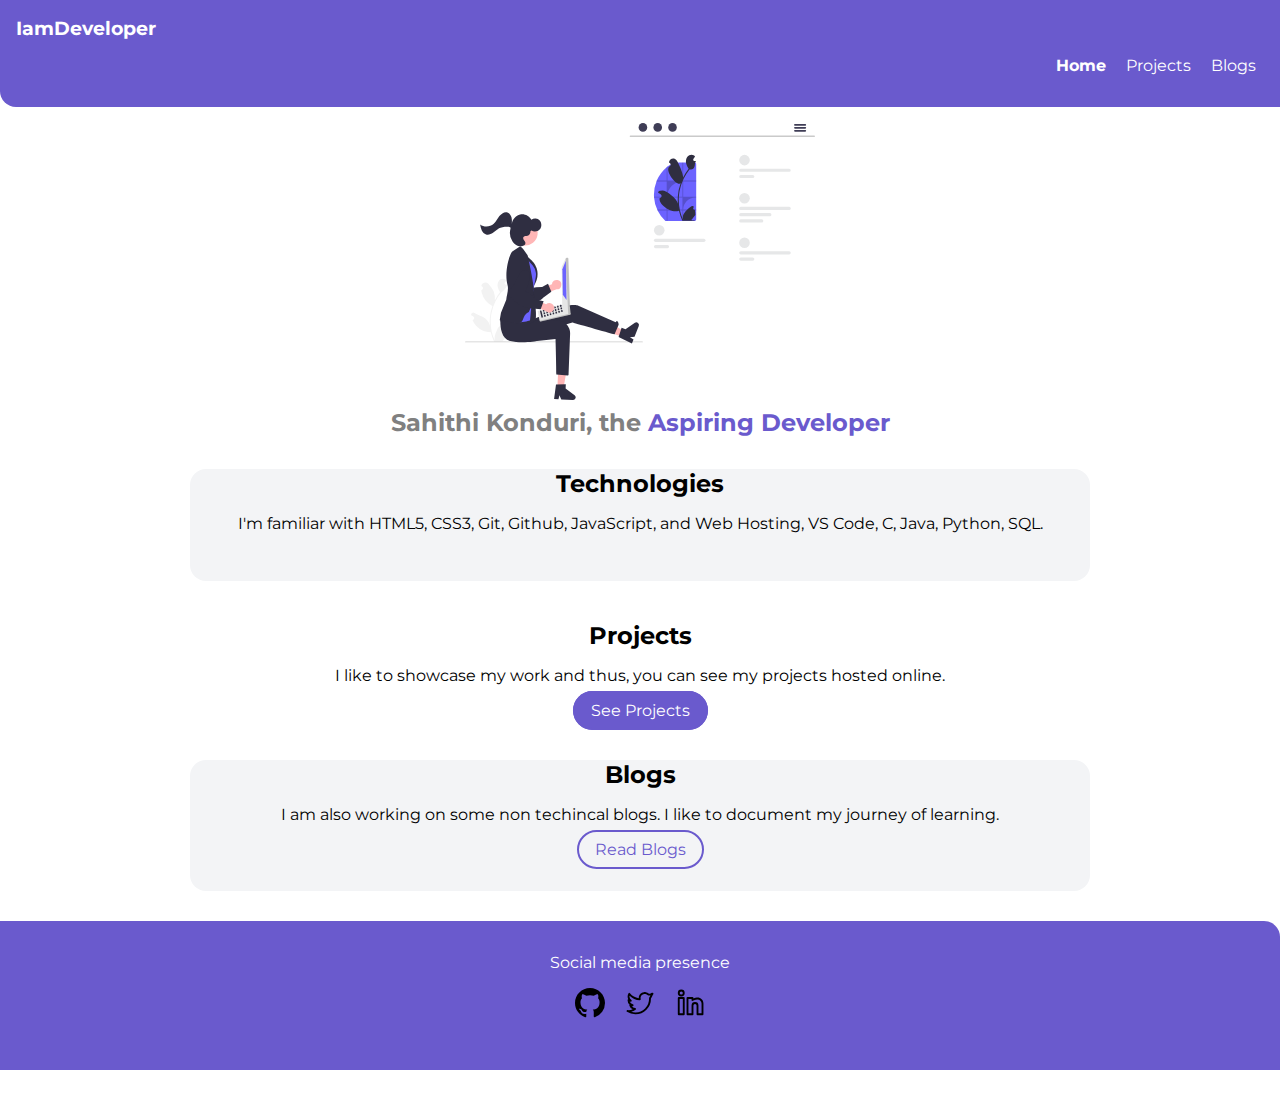
<file: index.html>
<!DOCTYPE html>
<html lang="en">
<head>
    <meta charset="UTF-8">
    <meta http-equiv="X-UA-Compatible" content="IE=edge">
    <meta name="viewport" content="width=device-width, initial-scale=1.0">
    <title>portfolio website</title>
    <link rel="icon" type="image/icon" href="/images/adobe-portfolio.svg">
 
</head>
<body>
    <link href="styles.css" rel="stylesheet"/>
    <nav  class="navigation">
        <div class="nav-brand">IamDeveloper</div>
        <ul class="non-bullet-list nav-pills">
         <li class="list-item-inline">
            <a class="links link-active" href="/" >Home</a>
        </li>
         <li class="list-item-inline">
            <a class=" links" href="/projects.html" >Projects</a>
        </li>
         <li class="list-item-inline">
            <a class="links" href="/blogs.html" >Blogs</a>
        </li>
        </ul>
        </nav>
        <header class="main">
            <img class="main-image" src="images/hero.svg"/>
            <h1 class="main-heading">Sahithi Konduri, the <span class="main-inverted">Aspiring Developer</span></h1>
        </header>
        <section class=".section section-ow center-container">
                <h1>Technologies</h1>
                <p>I'm familiar with HTML5, CSS3, Git, Github, JavaScript, and Web Hosting, VS Code, C, Java, Python, SQL.</p>
        </section>
        <section class=".section center-container"> 
            <h1>Projects</h1>
            <p>I like to showcase my work and thus, you can see my projects hosted online.</p>
            <a class="primary-link" href ="/projects.html">See Projects</a>
        </section>
        <section class=".section section-ow center-container">
            <h1>Blogs</h1>
            <p>I am also working on some non techincal blogs. I like to document my journey of learning.</p>
            <a class="secondary-link" href="/blogs.html">Read Blogs</a> 
        </section>
        <footer class="main-footer">
            <div class="header-footer">Social media presence</div>
            <ul class="non-bullet-list">
                <li class="list-item-inline">
                    <a class="link" href="https://github.com/SahithiKonduri"><img src="images/github.svg"width="30" height="30"></a>
                </li>
                <li class="list-item-inline">
                    <a class="link" href="https://twitter.com/Sahithi_Konduri"><img src="images/twitter-outline.svg" width="30" height="30"></a>
                </li>
                <li class="list-item-inline"> 
                    <a class="link" href="https://www.linkedin.com/in/sahithi-konduri/"><img src="images/linkedin-outline.svg" width="30" height="30"></a>
                </li>
              </ul>
        </footer>
      
</body>
</html>
</file>
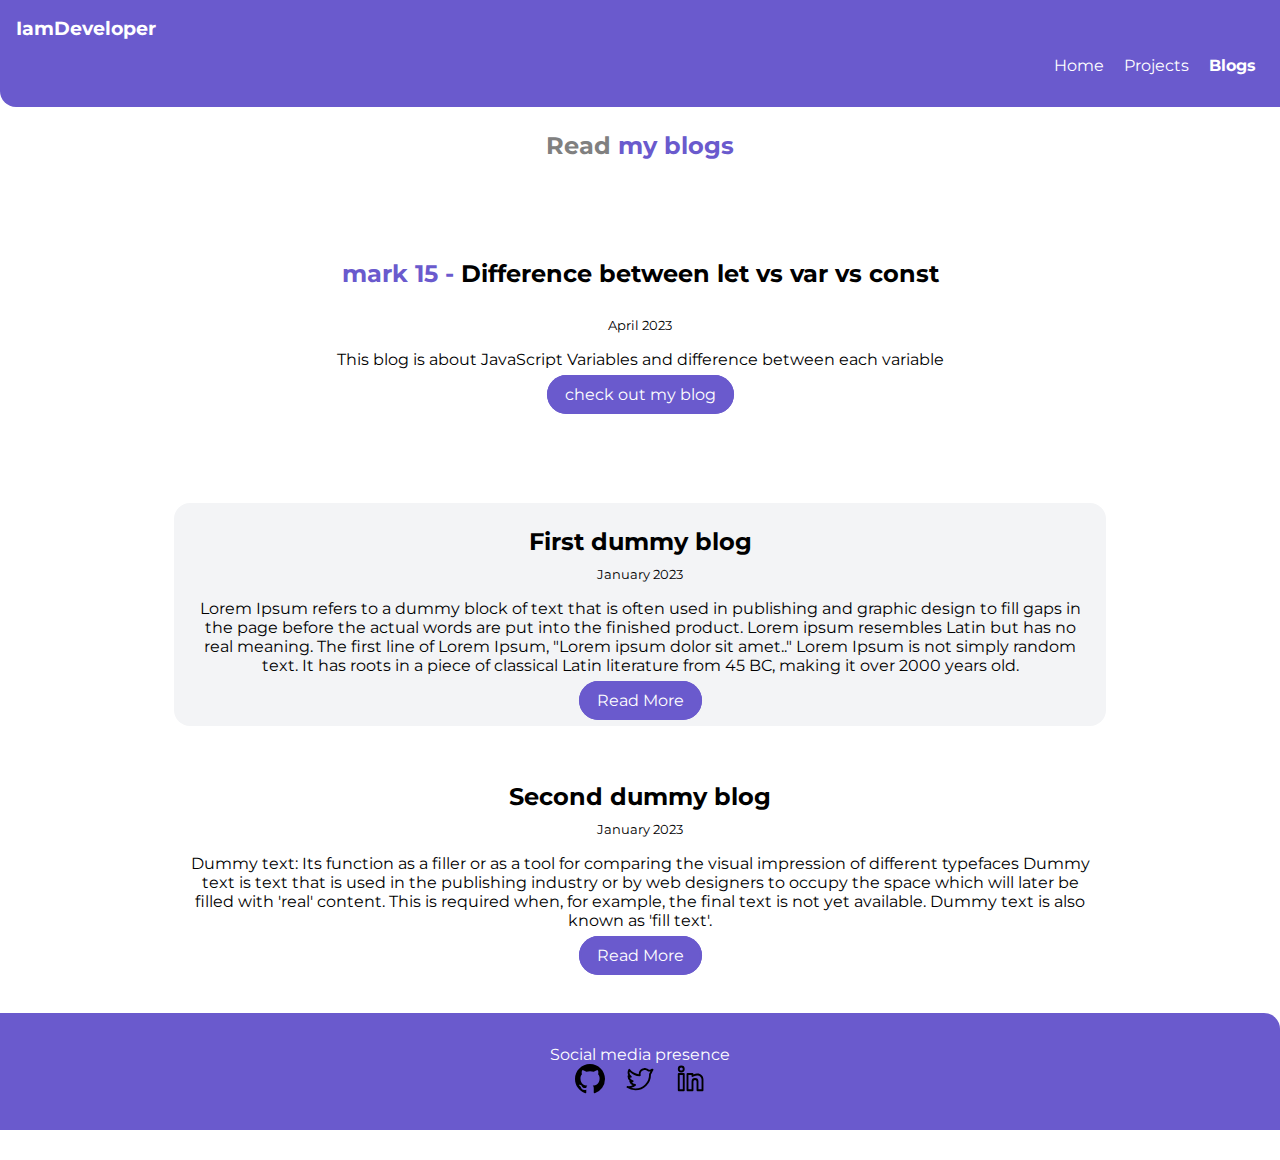
<file: blogs.html>
<!DOCTYPE html>
<html lang="en">

<head>
    <meta charset="UTF-8">
    <meta http-equiv="X-UA-Compatible" content="IE=edge">
    <meta name="viewport" content="width=device-width, initial-scale=1.0">
    <title>Blogs | Aspire Developer</title>
    <link rel="icon" type="image/icon" href="/images/blogging.svg">
</head>

<body>
    <link href="styles.css" rel="stylesheet" />
    <nav class="navigation">
        <div class="nav-brand">IamDeveloper</div>
        <ul class="non-bullet-list nav-pills">
            <li class="list-item-inline">
                <a class="links" href="/">Home</a>
            </li>
            <li class="list-item-inline">
                <a class="links" href="/projects.html">Projects</a>
            </li>
            <li class="list-item-inline">
                <a class="links link-active" href="/blogs.html">Blogs</a>
            </li>
        </ul>
    </nav>
    <header class="main">
        <h1 class="main-heading">Read <span class="main-inverted">my blogs</span></h1>
        </header>
        <u1 class="list-non-bullet section">
            <li>
                <article class="section center-container showcase-list">
                    <h1>
                    <span>mark 15 - </span>
                    Difference between let vs var vs const </h1>
                <br>
                <small>April 2023</small>
                <p>This blog is about JavaScript Variables and difference between each variable</p>
                    <a class="primary-link" href="https://sahithi31.hashnode.dev/difference-between-var-vs-let-vs-const">check out my blog</a>
                </article> 
            </li>
            </u1>
            <ul class="list-non-bullet">
            <li>

                <article class="section-ow center-container showcase-list">

                    <h1 style="font-weight:bold;">First dummy blog</style>
                    </h1>
                    <small>January 2023</small>
                    <p>Lorem Ipsum refers to a dummy block of text that is often used in publishing and graphic design
                        to fill
                        gaps in
                        the page before the actual words are put into the finished product. Lorem ipsum resembles Latin
                        but has
                        no real
                        meaning. The first line of Lorem Ipsum, "Lorem ipsum dolor sit amet.."
                        Lorem Ipsum is not simply random text. It has roots in a piece of classical Latin literature
                        from 45 BC,
                        making it over 2000 years old.
                    </p>
                    <a class="primary-link" href="./dummy-blog.html">Read More</a>
                </article>
            </li>
        </u1>
    <u1 class="list-non-bullet">
        <li>

            <article class=".section center-container showcase-list">
                <h1 style="font-weight:bold;">Second dummy blog</style>
                </h1>
                <small>January 2023</small>
                <p>Dummy text: Its function as a filler or as a tool for comparing the visual impression of
                    different typefaces Dummy text is text that is used in the publishing industry or by web
                    designers to occupy the space which will later be filled with 'real' content. This is required
                    when, for example, the final text is not yet available. Dummy text is also known as 'fill text'.
                </p>
                <a class="primary-link" href="./ima.html">Read More</a>
            </article>
        </li>
    </u1>

    <footer class="main-footer">
        <div class="header-footer">Social media presence</div>
        <ul class="non-bullet-list">
            <li class="list-item-inline">
                <a class="link" href="https://github.com/SahithiKonduri"><img src="images/github.svg" alt="Github" height="30" width="30"></a>
            </li>
            <li class="list-item-inline">
                <a class="link" href="https://twitter.com/Sahithi_Konduri"><img src="images/twitter-outline.svg" alt="twitter" height="30" width="30"></a>
            </li>
            <li class="list-item-inline">
                <a class="link" href="https://www.linkedin.com/in/sahithi-konduri/"><img src="images/linkedin-outline.svg" alt="linkedin" height="30" width="30"></a>
            </li>
        </ul>

    </footer>

</body>

</html>
</file>
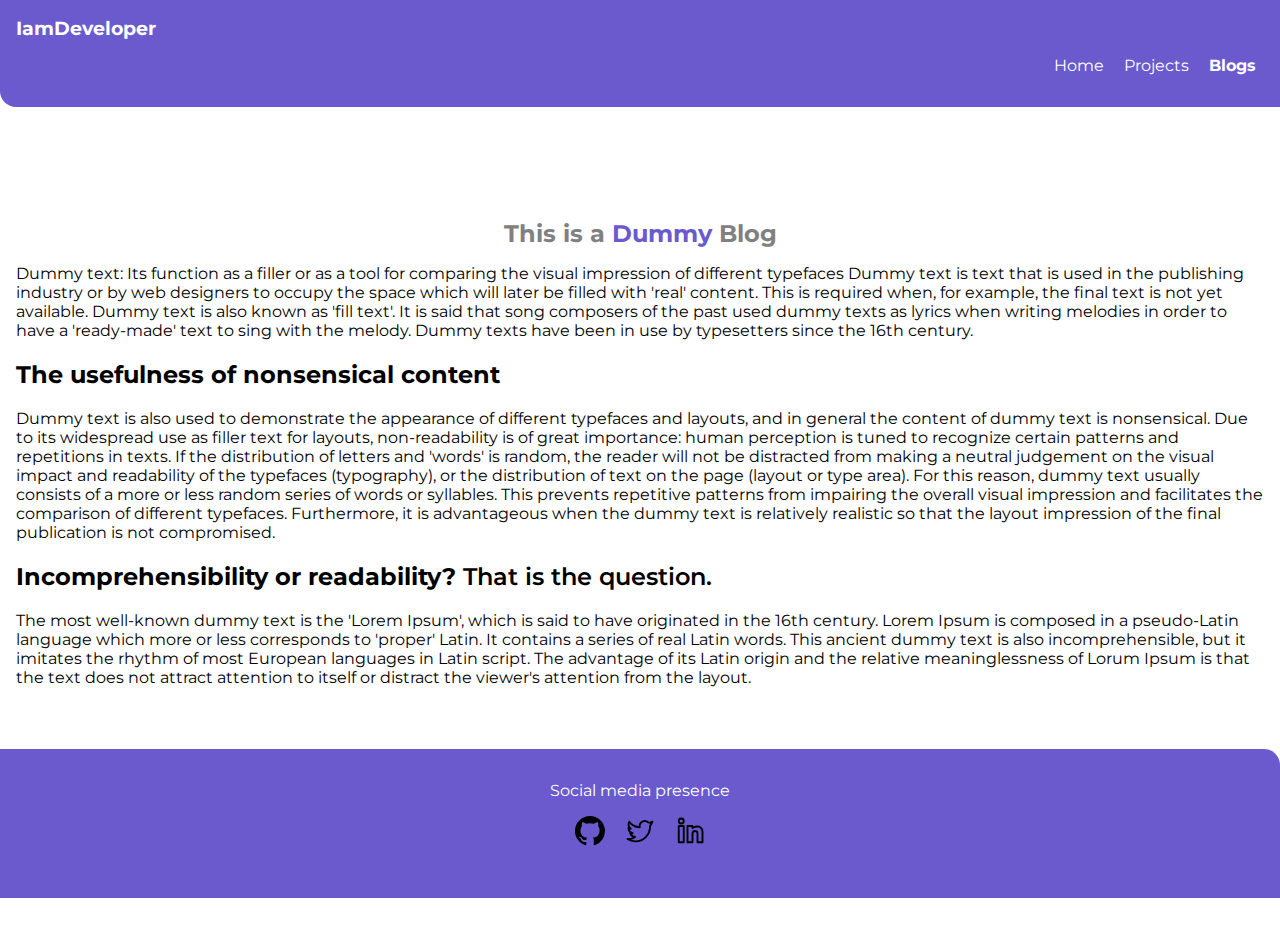
<file: dummy-blog.html>
<!DOCTYPE html>
<html lang="en">
<head>
    <meta charset="UTF-8">
    <meta http-equiv="X-UA-Compatible" content="IE=edge">
    <meta name="viewport" content="width=device-width, initial-scale=1.0">
    <title>Blogs | Aspire Developer</title>
</head>
<body>
    <link href="styles.css" rel="stylesheet" />
    <nav class="navigation">
        <div class="nav-brand">IamDeveloper</div>
        <ul class="non-bullet-list nav-pills">
            <li class="list-item-inline">
                <a class="links" href="/">Home</a>
            </li>
            <li class="list-item-inline">
                <a class="links" href="/projects.html">Projects</a>
            </li>
            <li class="list-item-inline">
                <a class="links link-active" href="/blogs.html">Blogs</a>
            </li>
        </ul>
    </nav>
    <header class="main">
        <u1 class="list-non-bullet">
        <li>
            <article class=".section center-container showcase-list"></article>
            <h1 class="main-heading">This is a <span class="main-inverted">Dummy </span>Blog</h1>
            <p>Dummy text: Its function as a filler or as a tool for comparing
            the visual impression of different typefaces Dummy text is text that is used in the publishing industry or by web designers to occupy the space which will later be filled with 'real' content. This is required when, for example, the final text is not yet available. Dummy text is also known as 'fill text'. It is said that song composers of the past used dummy texts as lyrics when writing melodies in order to have a 'ready-made' text to sing with the melody. Dummy texts have been in use by typesetters since the 16th century.
            </p>
            <h2 style="font-weight: bold;">The usefulness of nonsensical content</h2>
            <p>Dummy text is also used to demonstrate the appearance of different typefaces and layouts, and in general the content of dummy text is nonsensical. Due to its widespread use as filler text for layouts, non-readability is of great importance: human perception is tuned to recognize certain patterns and repetitions in texts. If the distribution of letters and 'words' is random, the reader will not be distracted from making a neutral judgement on the visual impact and readability of the typefaces (typography), or the distribution of text on the page (layout or type area). For this reason, dummy text usually consists of a more or less random series of words or syllables. This prevents repetitive patterns from impairing the overall visual impression and facilitates the comparison of different typefaces. Furthermore, it is advantageous when the dummy text is relatively realistic so that the layout impression of the final publication is not compromised.</p>
            <h2 style="font-weight: bold;">Incomprehensibility or readability? <span style="font-weight:600;">That is the question.</span></h2>
            <p>The most well-known dummy text is the 'Lorem Ipsum', which is said to have originated in the 16th century. Lorem Ipsum is composed in a pseudo-Latin language which more or less corresponds to 'proper' Latin. It contains a series of real Latin words. This ancient dummy text is also incomprehensible, but it imitates the rhythm of most European languages in Latin script. The advantage of its Latin origin and the relative meaninglessness of Lorum Ipsum is that the text does not attract attention to itself or distract the viewer's attention from the layout.</p>
        </article>
    </li>
</u1>

</header>
<footer class="main-footer">
    <div class="header-footer">Social media presence</div>
    <ul class="non-bullet-list">
        <li class="list-item-inline">
            <a class="link" href="https://github.com/SahithiKonduri"><img src="images/github.svg" width="30" height="30"></a>
        </li>
        <li class="list-item-inline">
            <a class="link" href="https://twitter.com/Sahithi_Konduri"><img src="images/twitter-outline.svg" width="30" height="30"></a>
        </li>
        <li class="list-item-inline"> 
            <a class="link" href="https://www.linkedin.com/in/sahithi-konduri/"><img src="images/linkedin-outline.svg" width="30" height="30"></a>
        </li>
      </ul>
</footer>

</body>
</html>
</file>
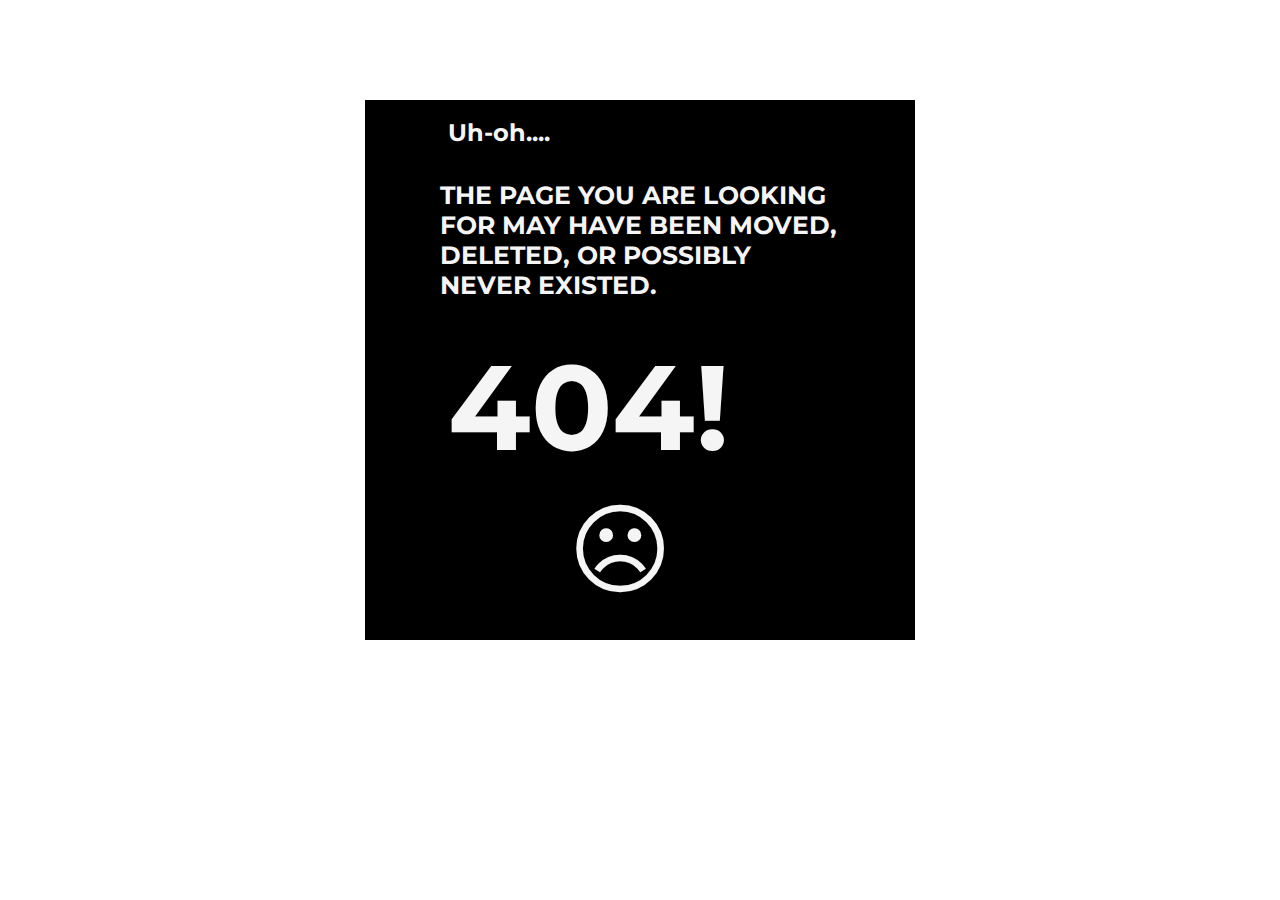
<file: ima.html>
<!DOCTYPE html>
<html lang="en">
<head>
    <meta charset="UTF-8">
    <meta http-equiv="X-UA-Compatible" content="IE=edge">
    <meta name="viewport" content="width=device-width, initial-scale=1.0">
    <title>Page not found</title>
</head>
<body>
    <link href="styles.css" rel="stylesheet"/>
    <div class="pgnot-fnd">
        <h1 >Uh-oh....</h1>
    <h4 style="font-size:25px">THE PAGE YOU ARE LOOKING FOR MAY HAVE BEEN MOVED, DELETED, OR POSSIBLY NEVER EXISTED.</h4>
    <h1 style="font-size:120px">404!</h1>
    <span style="font-size:100px; margin-left: 8rem;">&#9785;</span>
    </div>
</body>
</html>
</file>
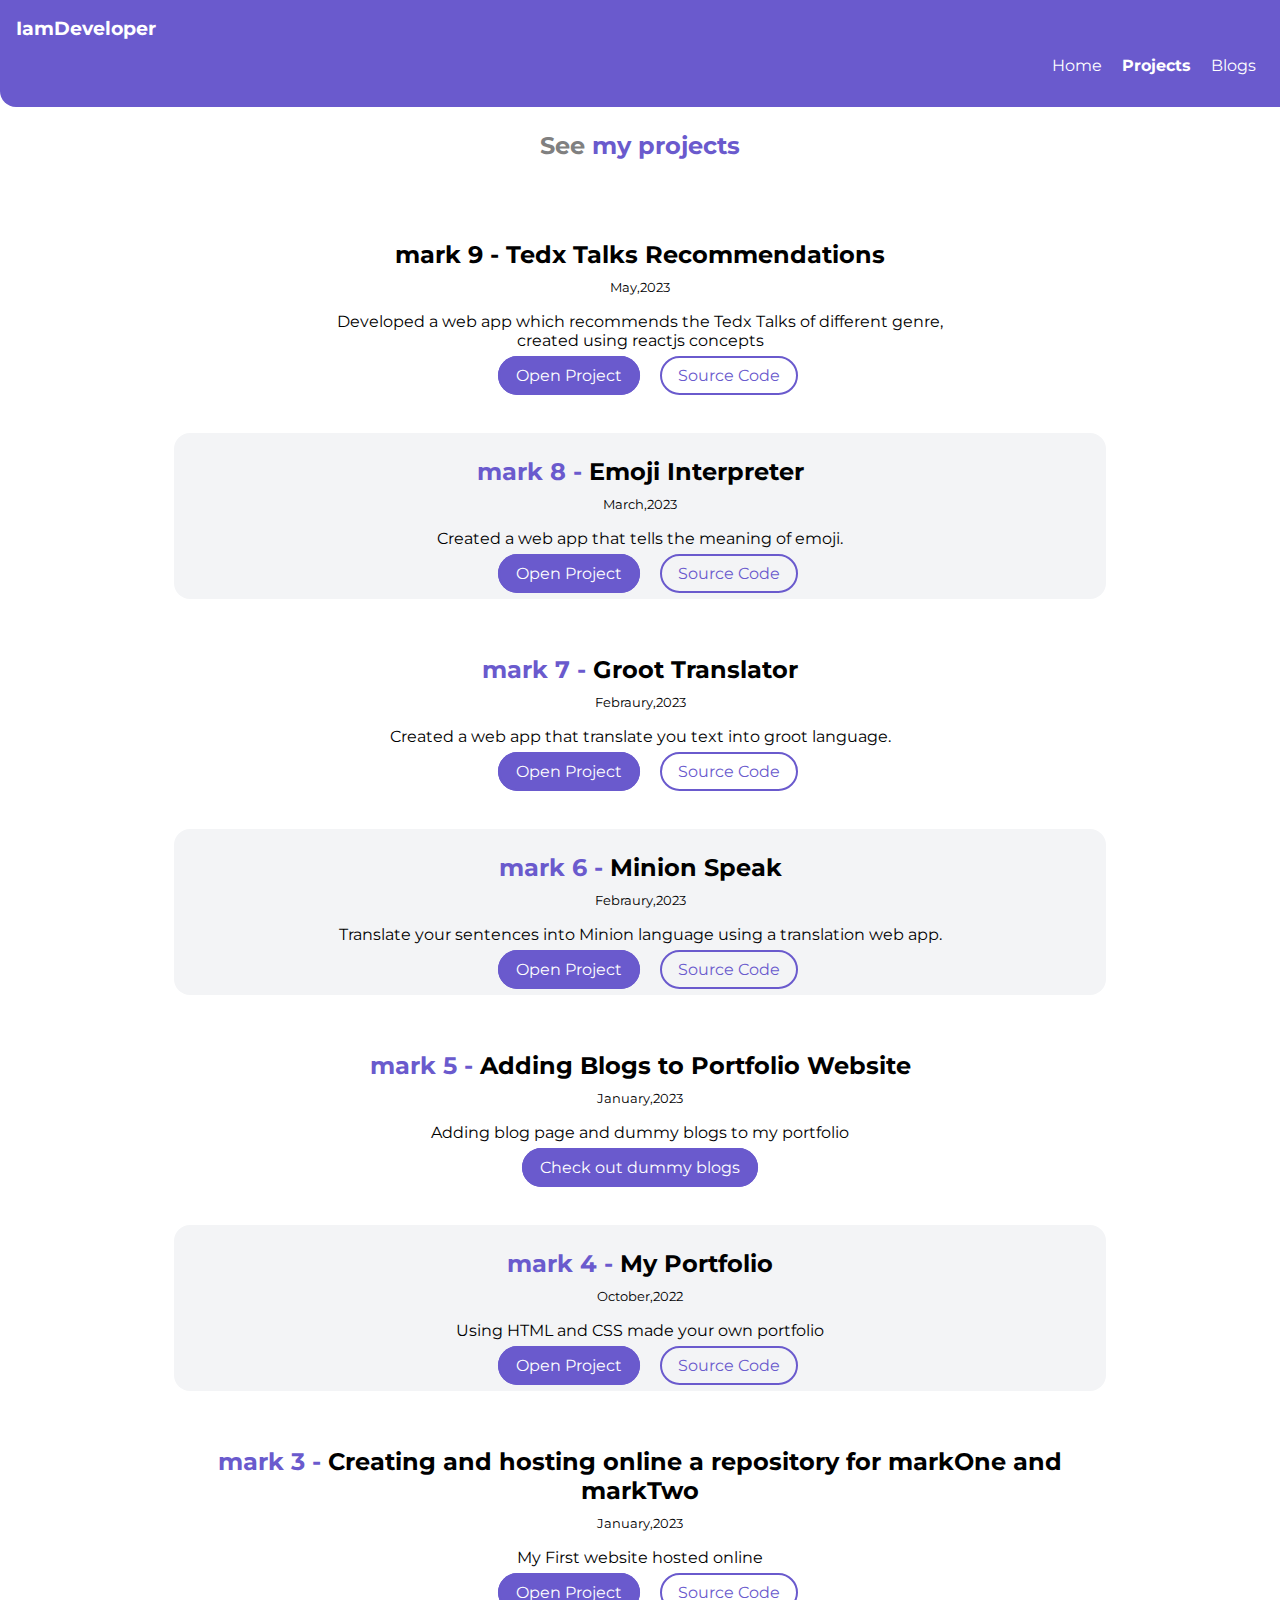
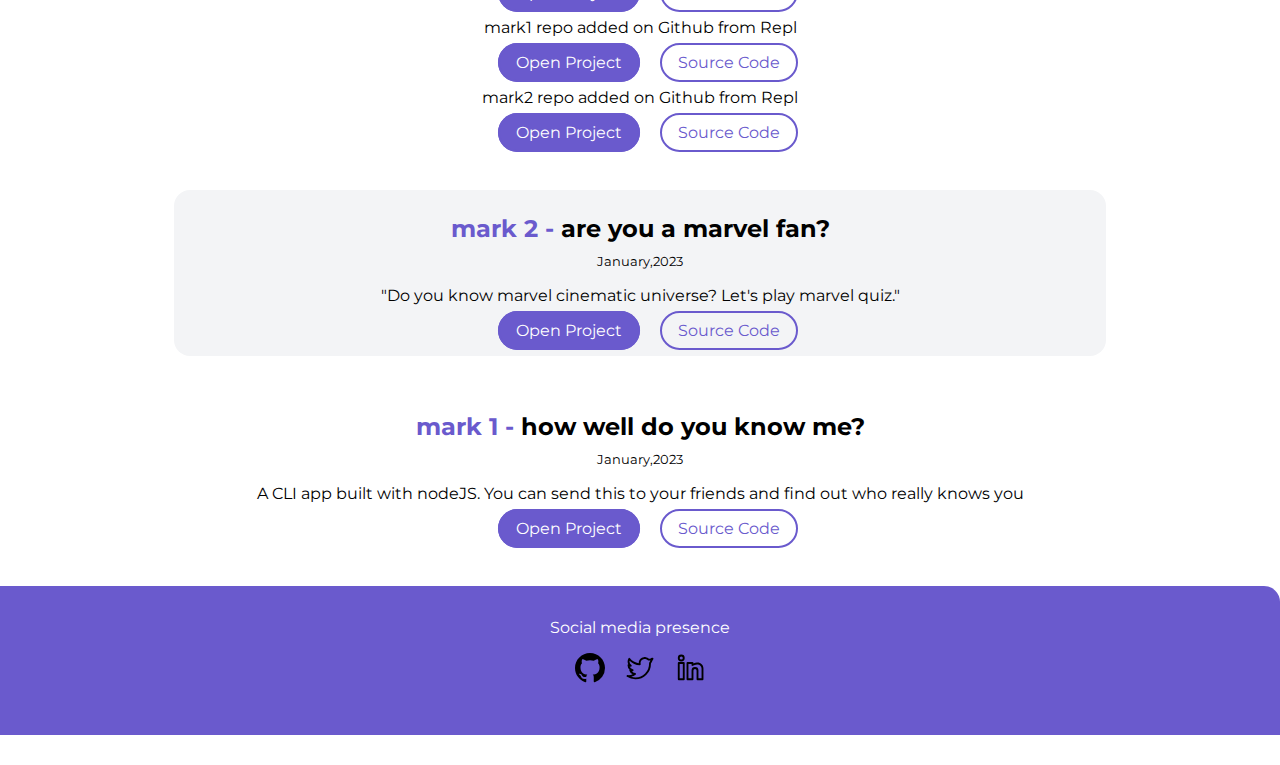
<file: projects.html>
<!DOCTYPE html>
<html lang="en">
<head>
    <meta charset="UTF-8">
    <meta http-equiv="X-UA-Compatible" content="IE=edge">
    <meta name="viewport" content="width=device-width, initial-scale=1.0">
    <title>projects | Aspire Developer</title>
    <link rel="icon" type="image/icon" href="/images/project.svg">
</head>
<body>
     
    <link href="styles.css" rel="stylesheet"/>
    
    <nav  class="navigation">
        <div class="nav-brand">IamDeveloper</div>
        <ul class="non-bullet-list nav-pills">
         <li class="list-item-inline">
            <a class="links" href="/" >Home</a>
        </li>
         <li class="list-item-inline">
            <a class=" links link-active" href="/projects.html" >Projects</a>
        </li>
         <li class="list-item-inline">
            <a class="links" href="/blogs.html" >Blogs</a>
        </li>
        </ul>
        </nav>
        <header class="main">
            <h1 class="main-heading">See <span class="main-inverted">my projects</span></h1>
        </header>
        <u1 class="list-non-bullet">
            <li>
                <article class="section center-container showcase-list">
                    <h1> mark 9 -
                     Tedx Talks Recommendations
                </h1>
                    <small>May,2023</small>
                    <p>Developed a web app which recommends the Tedx Talks of different genre, <br/>
                        created using reactjs concepts</p>
                    <a class="primary-link" href="https://csb-vt4yxo.netlify.app/">Open Project</a>
                    <a class="secondary-link" href="https://github.com/SahithiKonduri/TedxRecommendations">Source Code</a>
                </article> 
            </li>
            <li>
                <article class="section-ow center-container showcase-list">
                    <h1>
                    <span>mark 8 - </span>
                    Emoji Interpreter
                </h1>
                    <small>March,2023</small>
                    <p>Created a web app that tells the meaning of emoji.</p>
                    <a class="primary-link" href="https://emoji-meaning4.netlify.app/">Open Project</a>
                    <a class="secondary-link" href="https://github.com/SahithiKonduri/Emojipedia">Source Code</a>
                </article> 
            </li>
            <li>
                <article class="section center-container showcase-list">
                    <h1>
                    <span>mark 7 - </span>
                    Groot Translator
                </h1>
                    <small>Febraury,2023</small>
                    <p>Created a web app that translate you text into groot language.</p>
                    <a class="primary-link" href="https://groot-translator-sahithi.netlify.app/">Open Project</a>
                    <a class="secondary-link" href="https://github.com/SahithiKonduri/groot-translator">Source Code</a>
                </article> 
            </li>
            <li>
                <article class="section-ow center-container showcase-list">
                    <h1>
                    <span>mark 6 - </span>
                    Minion Speak
                </h1>
                    <small>Febraury,2023</small>
                    <p>Translate your sentences into Minion language using a translation web app.</p>
                    <a class="primary-link" href="https://banana-speak-sahithi.netlify.app/">Open Project</a>
                    <a class="secondary-link" href="https://github.com/SahithiKonduri/banana-speak">Source Code</a>
                </article> 
            </li>
            <li>
                <article class=".section-ow center-container showcase-list">
                    <h1>
                    <span>mark 5 - </span>
                    Adding Blogs to Portfolio Website
                </h1>
                    <small>January,2023</small>
                    <p>Adding blog page and dummy blogs to my portfolio</p>
                    <a class="primary-link" href="https://aspiredeveloper.netlify.app/blogs.html">Check out dummy blogs</a>
                    
                </article> 
            </li>
            <li>
                <article class="section-ow center-container showcase-list">
                    <h1>
                    <span>mark 4 - </span>
                    My Portfolio
                </h1>
                    <small>October,2022</small>
                    <p>Using HTML and CSS made your own portfolio</p>
                    <a class="primary-link" href="https://aspiredeveloper.netlify.app/">Open Project</a>
                    <a class="secondary-link" href="https://github.com/SahithiKonduri/Sahithipage-designing">Source Code</a>
                </article> 
            </li>
            <li>
                <article class=".section-ow center-container showcase-list">
                    <h1>
                    <span>mark 3 - </span>
                    Creating and hosting online a repository for markOne and markTwo
                </h1>
                    <small>January,2023</small>
                    <p>My First website hosted online</p>
                    <a class="primary-link" href="https://sahithi-profile.netlify.app/">Open Project</a>
                    <a class="secondary-link" href="https://github.com/SahithiKonduri/Profile/blob/main/index.html">Source Code</a>
                    
                    <p>mark1 repo added on Github from Repl</p>
                    <a class="primary-link" href="https://replit.com/@Sahithi31/How-well-do-you-know-me">Open Project</a>
                    <a class="secondary-link" href="https://github.com/SahithiKonduri/How-well-do-you-know-me-/blob/main/index.js">Source Code</a>
                    <p>mark2 repo added on Github from Repl</p>
                    <a class="primary-link" href="https://replit.com/@Sahithi31/quiz-on-marvel-fans">Open Project</a>
                    <a class="secondary-link" href="https://github.com/SahithiKonduri/quiz-on-marvel/blob/main/index.js">Source Code</a>
                </article> 

            </li>
            <li>
                <article class="section-ow center-container showcase-list">
                    <h1>
                        <span>mark 2 - </span>
                        are you a marvel fan?</h1>
                    <small>January,2023</small>
                    <p>"Do you know marvel cinematic universe? Let's play marvel quiz."</p>
                    <a class="primary-link" href="https://replit.com/@Sahithi31/quiz-on-marvel-fans">Open Project</a>
                    <a class="secondary-link" href="https://github.com/SahithiKonduri/quiz-on-marvel/blob/main/index.js">Source Code</a>
                </article> 
            </li>
            <li>
                <article class=".section-ow center-container showcase-list">
                    <h1>
                    <span>mark 1 - </span>
                    how well do you know me?
                </h1>
                    <small>January,2023</small>
                    <p>A CLI app built with nodeJS. You can send this to your friends and find out who really knows you</p>
                    <a class="primary-link" href="https://replit.com/@Sahithi31/How-well-do-you-know-me">Open Project</a>
                    <a class="secondary-link" href="https://github.com/SahithiKonduri/How-well-do-you-know-me">Source Code</a>
                </article> 
            </li>
                
               
            </u1>
                


      

        <footer class="main-footer">
            <div class="header-footer">Social media presence</div>
            <ul class="non-bullet-list">
                <li class="list-item-inline">
                    <a class="link" href="https://github.com/SahithiKonduri"><img src="images/github.svg" width="30" height="30"></a>
                </li>
                <li class="list-item-inline">
                    <a class="link" href="https://twitter.com/Sahithi_Konduri"><img src="images/twitter-outline.svg" width="30" height="30"></a>
                </li>
                <li class="list-item-inline"> 
                    <a class="link" href="https://www.linkedin.com/in/sahithi-konduri/"><img src="images/linkedin-outline.svg" alt="linkedin" width="30" height="30"></a>
                </li>
              </ul>
        </footer>
      
</body>
</html>
</file>
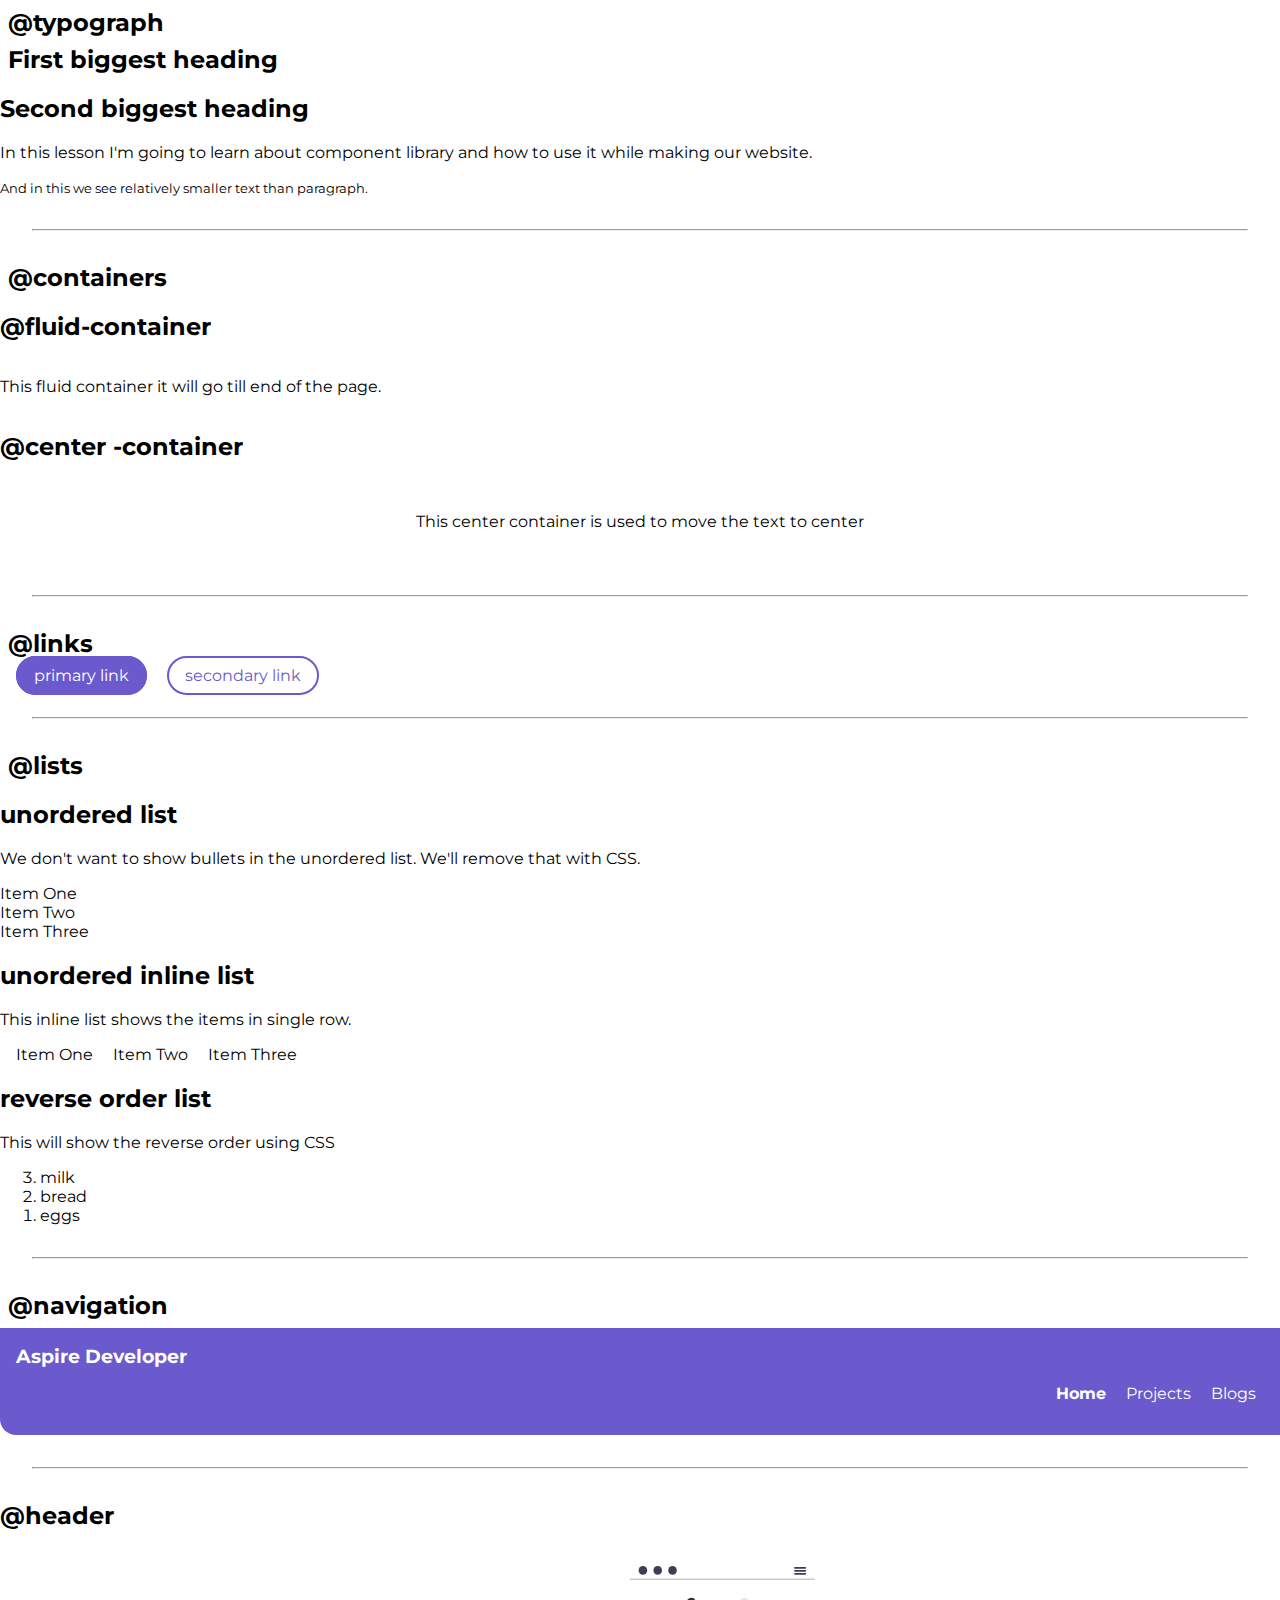
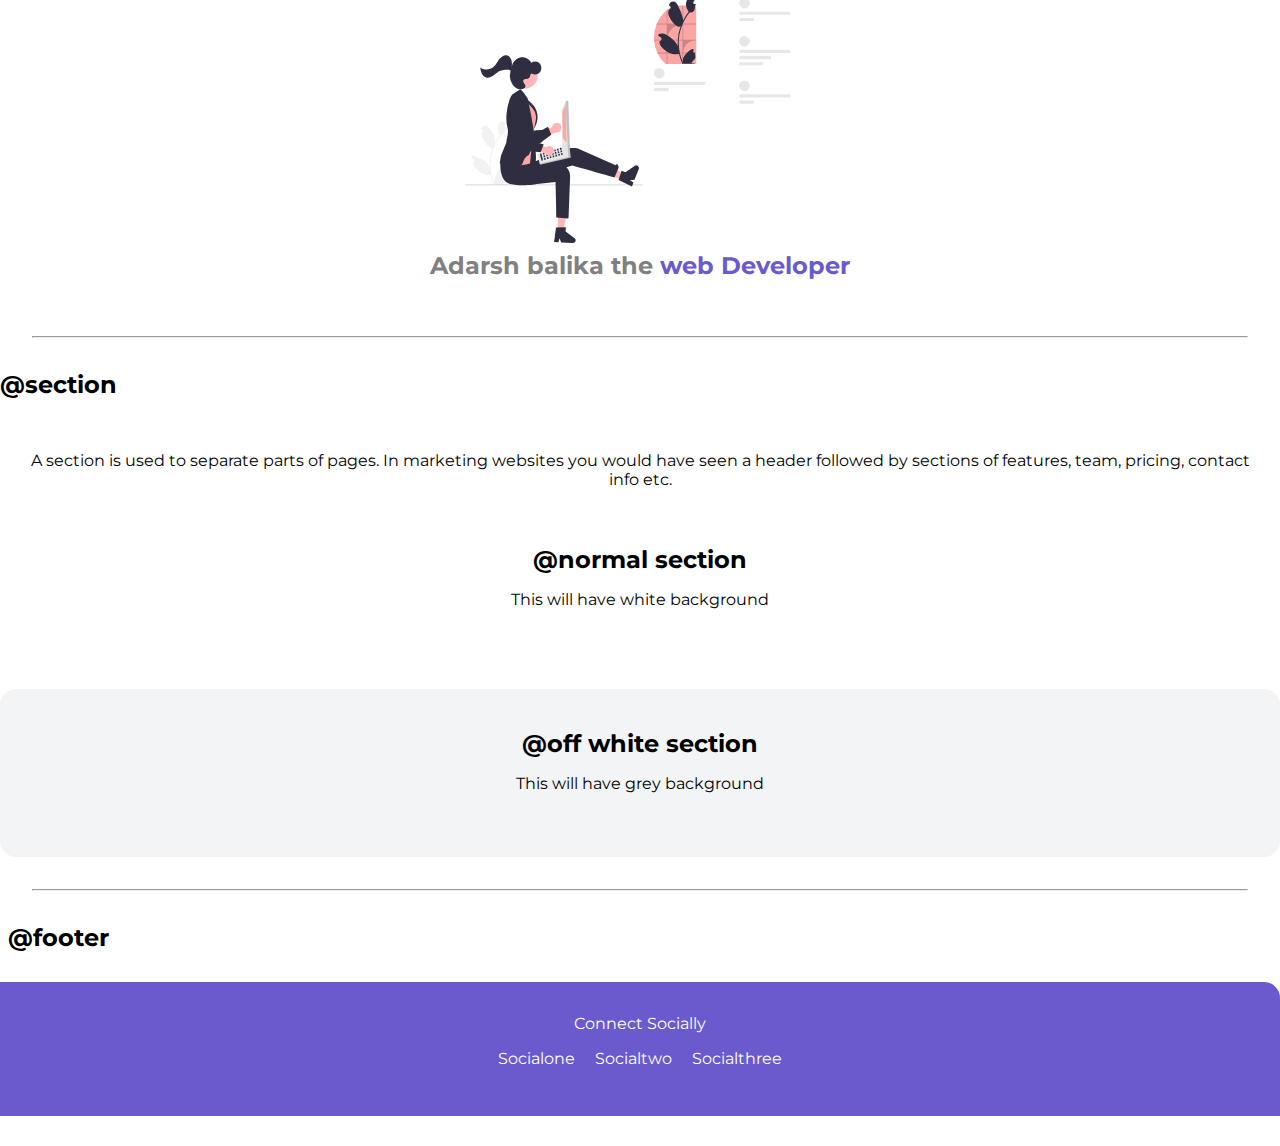
<file: Site/component.html>
<!DOCTYPE html>
<html lang="en">
<head>
    <meta charset="UTF-8">
    <meta http-equiv="X-UA-Compatible" content="IE=edge">
    <meta name="viewport" content="width=device-width, initial-scale=1.0">
    <title>Component library</title>
    
    
</head>
<body>
    <link href="/styles.css" rel="stylesheet" />
    <!-- <h1 style="color :red">Sahithi's Component library</h1> -->
    <div class="center-screen">
    <h1 >@typograph</h1>  
    <h1>First biggest heading</h1>
    <h2>Second biggest heading</h2>
    <p>In this lesson I'm going to learn about component library and how to use it while making our website.</p>
    <small>And in this we see relatively smaller text than paragraph.</small>

    <hr />
    <h1>@containers</h1>
    <h2>@fluid-container</h2> 
    <div class="fluid-container">This fluid container it will go till end of the page.</div>
    <h2>@center -container</h2>
    <div class="center-container">This center container is used to move the text to center</div>
    <hr>
    <h1>@links</h1>
    <a class="primary-link" href ="/">primary link</a>
    <a class="secondary-link" href="/">secondary link</a>
    <hr>
    <h1>@lists</h1>
    <h2>unordered list</h2>
    <p >We don't want to show bullets in the unordered list. We'll remove that with CSS.</p>
    <u1 class="list-non-bullet">
        <li>Item One</li>
        <li>Item Two</li>
        <li>Item Three</li>
    </u1>
    <h2>unordered inline list</h2>
    <p>This inline list shows the items in single row.</p>
    <ul class="list-item-inline">
        <li class="list-item-inline">Item One</li>
        <li class="list-item-inline">Item Two</li>
        <li class="list-item-inline">Item Three</li>
    </ul>
    <h2>reverse order list</h2>
    <p>This will show the reverse order using CSS</p>
    <ol reversed>
        <li>milk</li>
        <li>bread</li>
        <li>eggs</li>
    </ol>
    <hr/>
    <h1>@navigation</h1>
    <nav  class="navigation container">
        <div class="nav-brand">Aspire Developer</div>
        <ul class="list-non-bullet nav-pills">
         <li class="list-item-inline">
            <a class="links link-active" href="/" >Home</a>
        </li>
         <li class="list-item-inline">
            <a class=" links" href="/" >Projects</a>
        </li>
         <li class="list-item-inline">
            <a class="links" href="/" >Blogs</a>
        </li>
        </ul>

    </nav>
    <hr>
    <h2>@header</h2>
    <header class="main">
        <img class="main-image" src="/images/image.svg"/>
        <h1 class="main-heading">Adarsh balika the <span class="main-inverted">web Developer</span></h1>
    </header>
    <hr>
    <h2>@section</h2>
        <section class="section"> 
            <p>A section is used to separate parts of pages. In marketing websites you would have seen a header followed by sections of features, team, pricing, contact info etc.</p>
        <div class="center-container">
        <h1>@normal section</h1>
        <p>This will have white background</p>
        </div>
    </section>
    <section class="section section-ow">
        <div class="center-container">
            <h1>@off white section</h1>
                <p>This will have grey background</p>
        </div>
    </section>
    <hr>

     
    <h1>@footer</h1>
    <footer class="main-footer">
        <div class="header-footer">Connect Socially</div>
        <ul class="non-bullet-list">
            <li class="list-item-inline">
                <a class="link" href="/">Socialone</a>
            </li>
            <li class="list-item-inline">
                <a class="link" href="/">Socialtwo</a>
            </li>
            <li class="list-item-inline"> 
                <a class="link" href="/">Socialthree</a>
            </li>
          </ul>
    </footer>
  
    
</div>
</body>
</html>
</file>
<file: styles.css>
@import url('https://fonts.googleapis.com/css2?family=Montserrat&display=swap');

.root {
    --primary-color: slateblue;
}
body 
{
    font-family: 'Montserrat', sans-serif;
    max-width: 100%;
    margin: 0rem auto;
    padding: 0rem;
}
div {
    display: block;
}
hr{
    margin: 2rem;
}

h1 {
    margin:0.5rem;
    font-size: 1.5rem;
}

/* Containers in CSS */
.fluid-container {
    padding: 1rem 0rem;
}
.center-container {
    max-width: 900px;
    margin: 0rem auto;
    text-align: center;
    padding: 2rem 0rem;
}
.primary-link{
    border: 2px solid slateblue;
    background-color:slateblue ;
    text-decoration: none;
    padding: 0.5rem 1rem;
    border-radius: 2rem;
    color :white;
    margin: 2rem 1rem; 
    visibility: visible; 
}
.secondary-link {
    color:slateblue;
    border:2px solid slateblue;
    text-decoration: none;
    border-radius: 2rem;
    padding: 0.5rem 1rem;
}
 .list-non-bullet{
    list-style: none;
 }
 .list-item-inline {
    display:inline;
    padding:0rem 0.5rem;
}

.navigation {
    background-color:slateblue;
    color:white;
    border-bottom-left-radius: 1rem;
    padding:1rem;
   
   
}
.navigation .nav-pills{
    text-align: right;
}

.navigation .links{
     text-decoration: none;
     color:var(--primary-color);
     text-align: right;
}

.navigation .nav-brand{
    font-size:larger;
    font-weight: bold;

}
.navigation .link-active{
    font-weight:bold;
}
.main {
    padding:1rem;
    
}
.main .main-image{
    max-width: 350px;
    display :block;
    margin:auto;
}
 .main .main-heading{
    text-align: center;
    color:grey;
}
.main .main-inverted{
    color: slateblue;
}

.section{
    padding: 1rem 1rem;
    text-align: center;
    margin-bottom: 1rem;
}
 /* .section offwhite{
    background-color: #f3f4f6;
    border-radius: 1rem 1rem;
    padding:2rem 0rem;
    margin:2rem 0rem; 
}  */
.section-ow{
    background-color: #f3f4f6;
    border-radius: 1rem 1rem;
    padding-top: 0rem;
    text-align: center;
    display: block;
}
.link{
    list-style-type:none;
    color:white;
    text-decoration: none;
}
.showcase-list {
    padding: 1rem;
    border-radius: 1rem;
    text-align: center;
    margin : 2rem auto;
}

.main-footer{
    background-color:slateblue;
    padding:2rem 2rem;
    text-align: center;
    color:white;
    margin-top:30px;
    margin-bottom: 30px;
    border-top-right-radius: 1rem;
}
ul{
    padding-inline-start: 0px;
}

.pgnot-fnd {
    background-color: black;
    color:whitesmoke;
    box-shadow: #212f4f;
    overflow: hidden;
    max-width: 400px;
    margin : 100px auto;
    padding: 10px 75px 30px;
}
h1 span {  
    color : slateblue;
    
}
</file>
